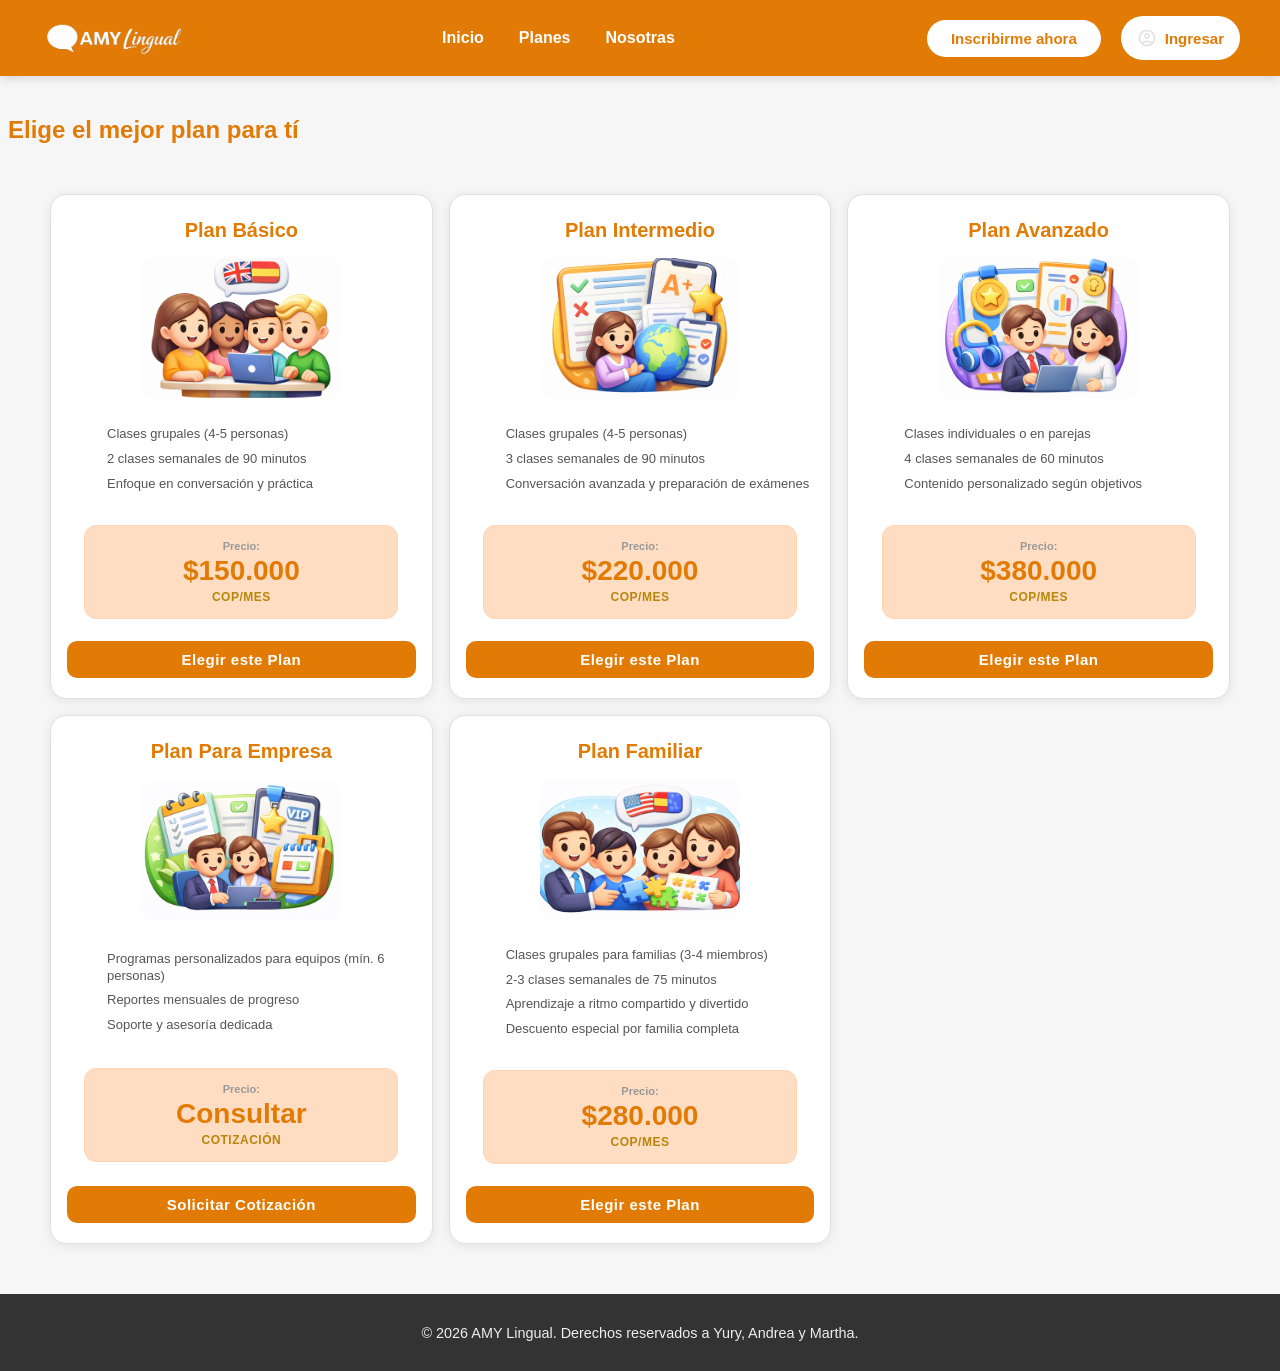
<file: planes.html>
<!doctype html>
<html lang="es">

<head>
  <meta charset="UTF-8" />
  <meta name="viewport" content="width=device-width, initial-scale=1.0" />
  <title>Planes</title>
  <link rel="stylesheet" href="css/style.css" />
  <link rel="stylesheet" href="css/planes.css" />
</head>

<body>
  <!-- menu -->
  <header>
    <nav class="menu">
      <a class="logo" href="index.html">
        <img src="img/logo-blanco.png" alt="AMY Lingual" />
      </a>
      <ul class="nav-links">
        <li><a href="index.html">Inicio</a></li>
        <li><a href="planes.html">Planes</a></li>
        <li><a href="nosotros.html">Nosotras</a></li>

      </ul>
      <div class="nav-user">
        <a href="incribirme.html" class="nav-cta">Inscribirme ahora</a>
        <a href="login.html" class="nav-login"><img src="img/user.svg" alt="login"><span
            id="usuarioActivo">Ingresar</span></a>
      </div>
    </nav>
  </header>

  <!-- contenido fuerte de la pagina -->
  <main>
    <h1>Elige el mejor plan para tí</h1>
    <!-- los planes por acá -->
    <section class="planes-cards">
      <div class="card-plan">
        <h2>Plan Básico</h2>
        <div class="plan-img">
          <img src="img/plan/basico.png" alt="grupo de estudiantes" />
        </div>

        <ul class="plan-beneficios">
          <li>Clases grupales (4-5 personas)</li>
          <li>2 clases semanales de 90 minutos</li>
          <li>Enfoque en conversación y práctica</li>
        </ul>
        <div class="plan-precio">
          <p class="title-precio">Precio:</p>
          <p class="precio">$150.000 <span>COP/MES</span></p>
        </div>
        <button onclick="agregarAlCarrito(1)">Elegir este Plan</button>
      </div>
      <div class="card-plan">
        <h2>Plan Intermedio</h2>
        <div class="plan-img">
          <img src="img/plan/intermedio.png" alt="grupo de estudiantes" />
        </div>

        <ul class="plan-beneficios">
          <li>Clases grupales (4-5 personas)</li>
          <li>3 clases semanales de 90 minutos</li>
          <li>Conversación avanzada y preparación de exámenes</li>
        </ul>
        <div class="plan-precio">
          <p class="title-precio">Precio:</p>
          <p class="precio">$220.000 <span>COP/MES</span></p>
        </div>
        <button onclick="agregarAlCarrito(2)">Elegir este Plan</button>
      </div>
      <div class="card-plan">
        <h2>Plan Avanzado</h2>
        <div class="plan-img">
          <img src="img/plan/avanzado.png" alt="grupo de estudiantes" />
        </div>

        <ul class="plan-beneficios">
          <li>Clases individuales o en parejas</li>
          <li>4 clases semanales de 60 minutos</li>
          <li>Contenido personalizado según objetivos</li>
        </ul>
        <div class="plan-precio">
          <p class="title-precio">Precio:</p>
          <p class="precio">$380.000 <span>COP/MES</span></p>
        </div>
        <button onclick="agregarAlCarrito(3)">Elegir este Plan</button>
      </div>
      <div class="card-plan">
        <h2>Plan Para Empresa</h2>
        <div class="plan-img">
          <img src="img/plan/empresa.png" alt="grupo de estudiantes" />
        </div>

        <ul class="plan-beneficios">
          <li>Programas personalizados para equipos (mín. 6 personas)</li>
          <li>Reportes mensuales de progreso</li>
          <li>Soporte y asesoría dedicada</li>
        </ul>
        <div class="plan-precio">
          <p class="title-precio">Precio:</p>
          <p class="precio">Consultar <span>COTIZACIÓN</span></p>
        </div>
        <button onclick="agregarAlCarrito(4)">Solicitar Cotización</button>
      </div>
      <div class="card-plan">
        <h2>Plan Familiar</h2>
        <div class="plan-img">
          <img src="img/plan/familiar.png" alt="grupo de estudiantes" />
        </div>

        <ul class="plan-beneficios">
          <li>Clases grupales para familias (3-4 miembros)</li>
          <li>2-3 clases semanales de 75 minutos</li>
          <li>Aprendizaje a ritmo compartido y divertido</li>
          <li>Descuento especial por familia completa</li>
        </ul>
        <div class="plan-precio">
          <p class="title-precio">Precio:</p>
          <p class="precio">$280.000 <span>COP/MES</span></p>
        </div>
        <button onclick="agregarAlCarrito(5)">Elegir este Plan</button>
      </div>
    </section>
  </main>
  <!--  pie de página con los derechos y eso -->
  <footer>
    <p>
      &copy; 2026 AMY Lingual. Derechos reservados a Yury, Andrea y Martha.
    </p>
  </footer>
  <script src="js/incripcion.js"></script>
</body>

</html>
</file>
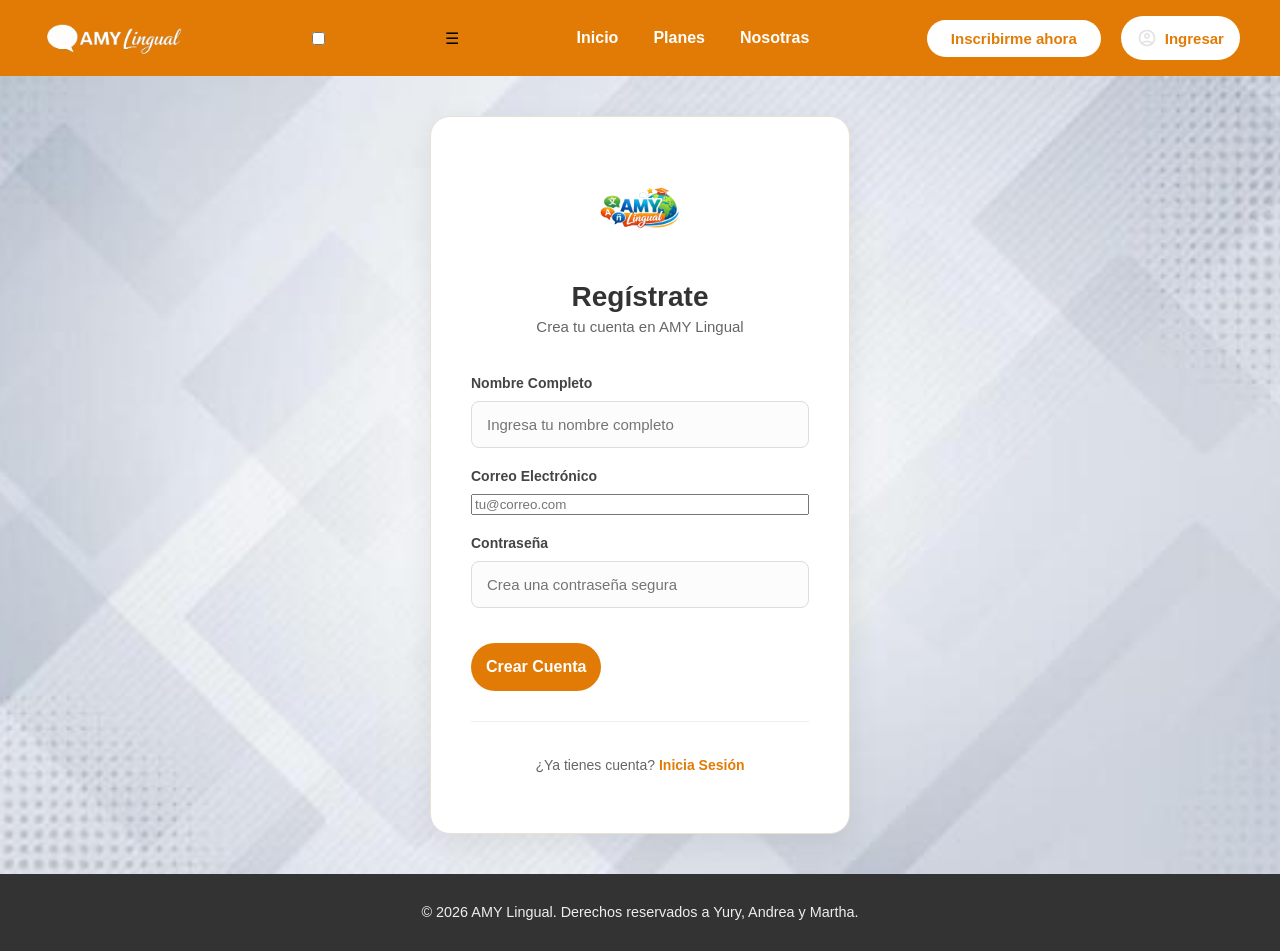
<file: registro.html>
<!doctype html>
<html lang="es">

<head>
  <meta charset="UTF-8" />
  <meta name="viewport" content="width=device-width, initial-scale=1.0" />
  <title>Registro - AMY Lingual</title>
  <link rel="stylesheet" href="css/style.css" />
  <link rel="stylesheet" href="css/login.css" />
</head>

<body>
  <!--  menú -->
  <header>
    <nav class="menu">
      <a class="logo" href="index.html">
        <img src="img/logo-blanco.png" alt="AMY Lingual" />
      </a>
      <!-- botón de hamburguesa -->
      <input type="checkbox" id="check-menu" class="check-menu">
      <label for="check-menu" class="checkbtn">☰</label>
      <ul class="nav-links">
        <li><a href="index.html">Inicio</a></li>
        <li><a href="planes.html">Planes</a></li>
        <li><a href="nosotros.html">Nosotras</a></li>

      </ul>
      <div class="nav-user">
        <a href="incribirme.html" class="nav-cta">Inscribirme ahora</a>
        <a href="login.html" class="nav-login"><img src="img/user.svg" alt="login"><span
            id="usuarioActivo">Ingresar</span></a>
      </div>
    </nav>
  </header>

  <main>

    <section id="login-container">
      <div id="login-box">
        <div id="login-header">
          <img src="img/logo-colorido.png" alt="AMY Lingual" class="login-logo" />
          <h1>Regístrate</h1>
          <p>Crea tu cuenta en AMY Lingual</p>
        </div>

        <form action="post" id="form-registro">
          <div id="form-group">
            <label for="nombre">Nombre Completo</label>
            <input type="text" id="nombre" name="nombre" placeholder="Ingresa tu nombre completo" required />
          </div>

          <div id="form-group">
            <label for="correo">Correo Electrónico</label>
            <input type="email" id="correo" name="correo" placeholder="tu@correo.com" required />
          </div>

          <div id="form-group">
            <label for="contrasena">Contraseña</label>
            <input type="password" id="contrasena" name="contrasena" placeholder="Crea una contraseña segura"
              required />
          </div>

          <button type="submit" class="boton-login">Crear Cuenta</button>
        </form>
        <p id="mensaje"></p>

        <div class="login-footer">
          <p>¿Ya tienes cuenta? <a href="login.html">Inicia Sesión</a></p>
        </div>
      </div>
    </section>
  </main>

  <!-- pie de página -->
  <footer>
    <p>
      &copy; 2026 AMY Lingual. Derechos reservados a Yury, Andrea y Martha.
    </p>
  </footer>
</body>

</html>
</file>
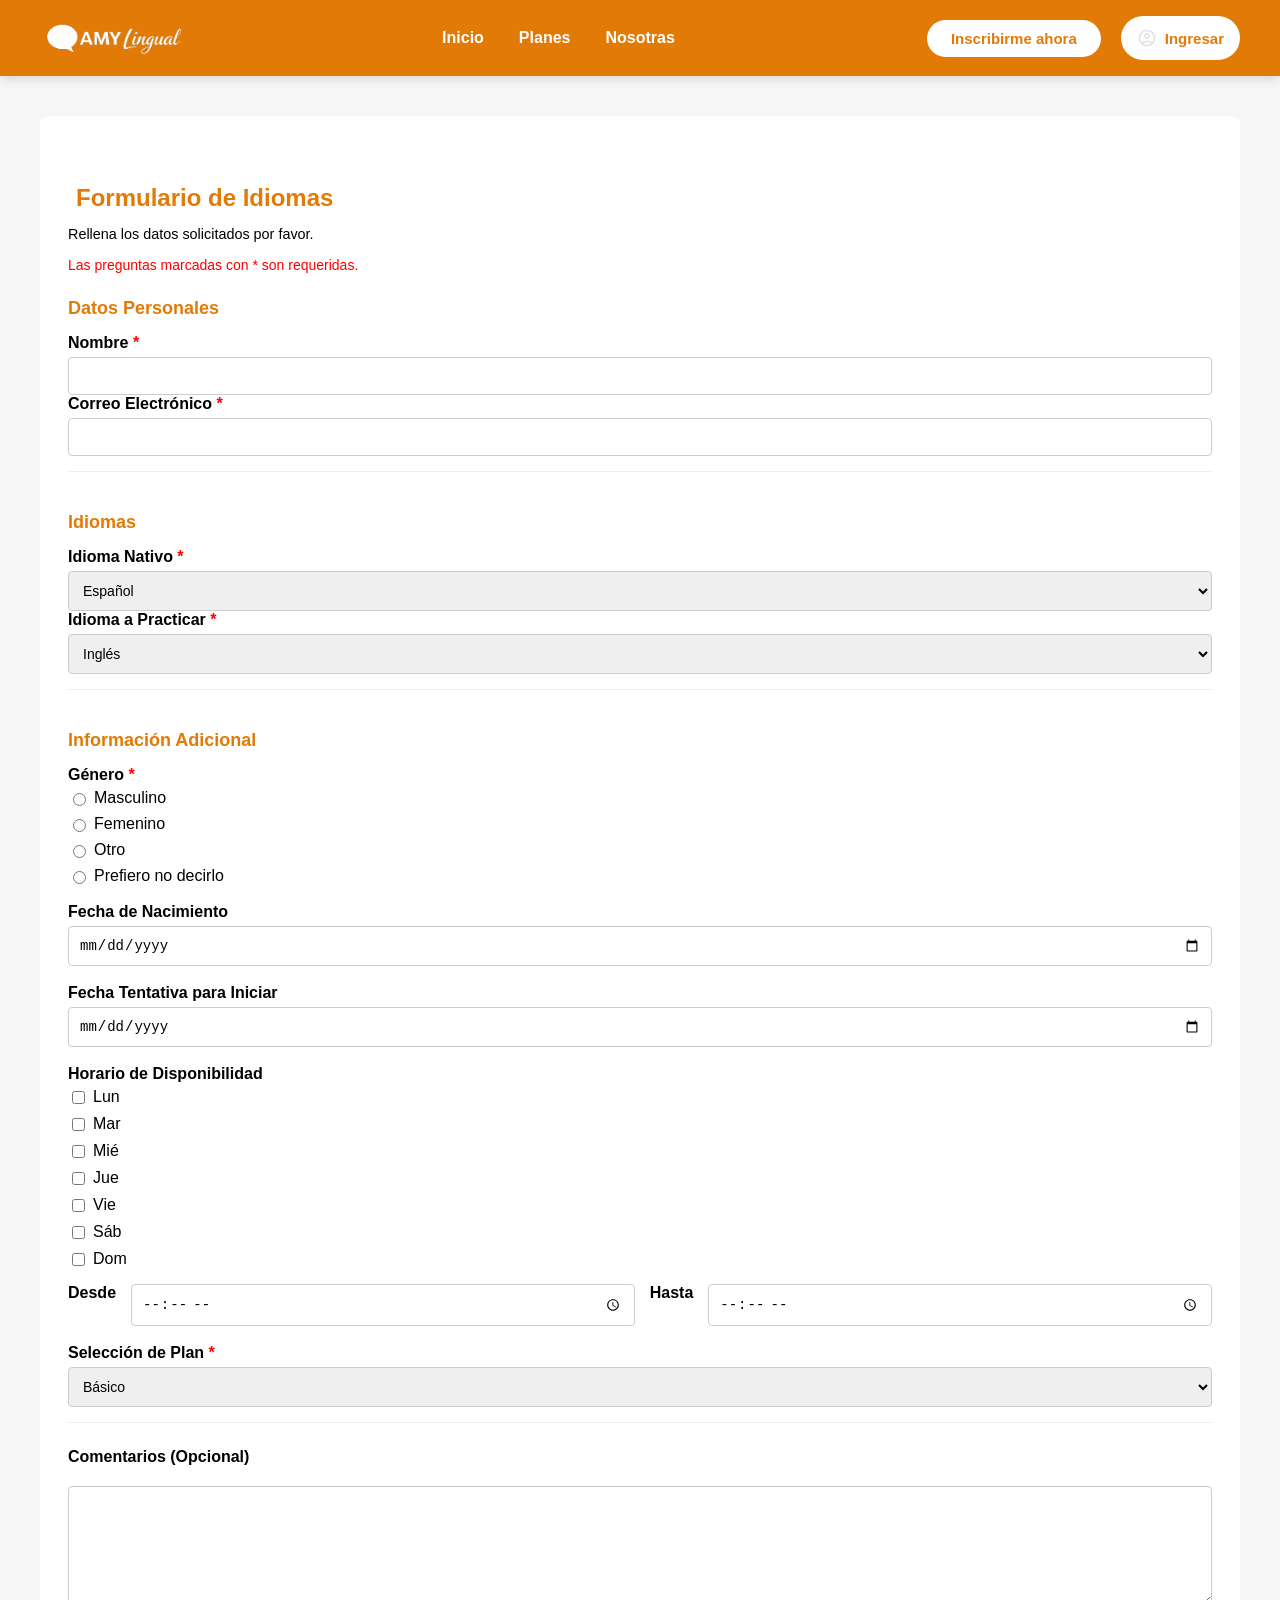
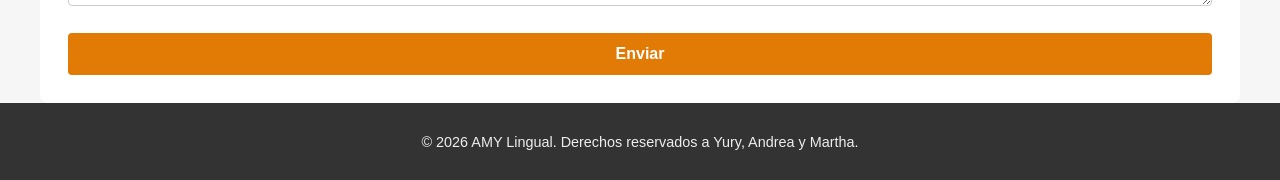
<file: AMY-Lingual-V7/formulario.html>
<!doctype html>
<html lang="es">

<head>
  <meta charset="UTF-8" />
  <meta name="viewport" content="width=device-width, initial-scale=1.0" />
  <title>Formulario de Idiomas</title>
  <link rel="stylesheet" href="css/style.css" />
  <link rel="stylesheet" href="css/formulario.css" />
</head>

<body>
  <!-- Acá arranca el menú  -->
  <header>
    <nav class="menu">
      <a class="logo" href="index.html">
        <img src="img/logo-blanco.png" alt="AMY Lingual" />
      </a>
      <!-- botón de hamburguesa -->
      <input type="checkbox" id="check-menu" class="check-menu">
      <label for="check-menu" class="checkbtn">☰</label>
      <ul class="nav-links">
        <li><a href="index.html">Inicio</a></li>
        <li><a href="planes.html">Planes</a></li>
        <li><a href="nosotros.html">Nosotras</a></li>

      </ul>
      <div class="nav-user">
        <a href="incribirme.html" class="nav-cta">Inscribirme ahora</a>
        <a href="login.html" class="nav-login"><img src="img/user.svg" alt="login"><span
            id="usuarioActivo">Ingresar</span></a>
      </div>
    </nav>
  </header>
  <!-- contenido fuerte de la página -->
  <main>
    <!-- Acá arranca toooodo el cuestionario de inscripción -->
    <section class="formulario">
      <h1>Formulario de Idiomas</h1>
      <p>Rellena los datos solicitados por favor.</p>
      <p class="nota-requerida">
        Las preguntas marcadas con * son requeridas.
      </p>

      <form id="formulario-idiomas" action="./registro.html" method="post" onsubmit="return envioFormulario()">
        <div class="seccion">
          <h3>Datos Personales</h3>

          <label for="nombre" class="requerido">Nombre</label>
          <input type="text" id="nombre" name="nombre" required />

          <label for="correo" class="requerido">Correo Electrónico</label>
          <input type="email" id="correo" name="correo" required />
        </div>

        <!-- Esta partecita es solo para que elijan el idioma -->
        <div class="seccion">
          <h3>Idiomas</h3>

          <div class="campo">
            <label for="idioma-nativo" class="requerido">Idioma Nativo</label>
            <select id="idioma-nativo" name="idioma-nativo">
              <option value="es">Español</option>
              <option value="en">Inglés</option>
              <option value="fr">Portugués</option>
            </select>
          </div>

          <div class="campo">
            <label for="idioma-practicar" class="requerido">Idioma a Practicar</label>
            <select id="idioma-practicar" name="idioma-practicar">
              <option value="en">Inglés</option>
              <option value="es">Español</option>
              <option value="fr">Portugués</option>
            </select>
          </div>
        </div>

        <!-- Y acá recogemos la disponibilidad que tienen -->
        <div class="seccion">
          <h3>Información Adicional</h3>

          <label class="requerido">Género</label>
          <div class="grupo-radio">
            <label><input type="radio" name="genero" value="masculino" required />
              Masculino</label>
            <label><input type="radio" name="genero" value="femenino" />
              Femenino</label>
            <label><input type="radio" name="genero" value="otro" /> Otro</label>
            <label><input type="radio" name="genero" value="no-decir" /> Prefiero
              no decirlo</label>
          </div>

          <br />

          <label for="fecha-nacimiento">Fecha de Nacimiento</label>
          <input type="date" id="fecha-nacimiento" name="fecha-nacimiento" />

          <br />
          <br />

          <label for="fecha-inicio">Fecha Tentativa para Iniciar</label>
          <input type="date" id="fecha-inicio" name="fecha-inicio" />

          <br />
          <br />

          <label>Horario de Disponibilidad</label>
          <div class="disponibilidad">
            <div class="dias">
              <label><input type="checkbox" name="dias" value="lun" /> Lun</label>
              <label><input type="checkbox" name="dias" value="mar" /> Mar</label>
              <label><input type="checkbox" name="dias" value="mie" /> Mié</label>
              <label><input type="checkbox" name="dias" value="jue" /> Jue</label>
              <label><input type="checkbox" name="dias" value="vie" /> Vie</label>
              <label><input type="checkbox" name="dias" value="sab" /> Sáb</label>
              <label><input type="checkbox" name="dias" value="dom" /> Dom</label>
            </div>
            <!-- Chicas, uso type time y date en estos campos para que en los celus se abra el reloj y calendari -->
            <div class="rango-horario">
              <label for="desde">Desde</label>
              <input type="time" id="desde" name="desde" />
              <label for="hasta">Hasta</label>
              <input type="time" id="hasta" name="hasta" />
            </div>
          </div>

          <br />

          <label for="plan" class="requerido">Selección de Plan</label>
          <select id="plan" name="plan" required>
            <option value="basico">Básico</option>
            <option value="intermedio">Intermedio</option>
            <option value="avanzado">Avanzado</option>
            <option value="empresa">Empresa</option>
            <option value="familiar">Familiar</option>
          </select>
        </div>

        <label for="comentarios">Comentarios (Opcional)</label>
        <textarea id="comentarios" name="comentarios" rows="4"></textarea>

        <div class="acciones">
          <button type="submit">Enviar</button>
        </div>
      </form>
    </section>
  <script>
    function envioFormulario() {
      alert("registro exitoso");
      window.location.href = "index.html";
      return false;
    }
  </script>
  </main>
  <!-- Acá footer -->
  <footer>
    <p>
      &copy; 2026 AMY Lingual. Derechos reservados a Yury, Andrea y Martha.
    </p>
  </footer>
</body>

</html>
</file>
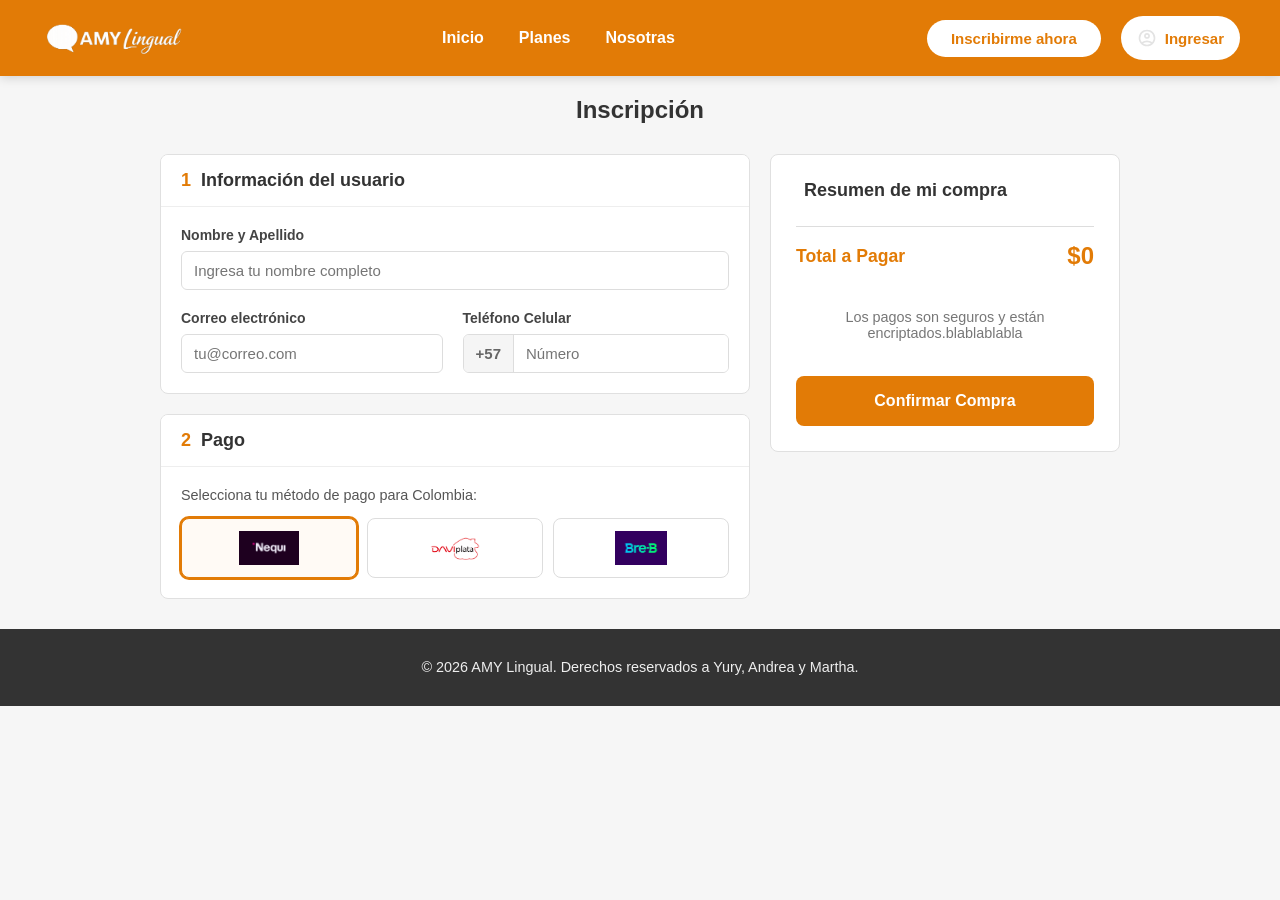
<file: AMY-Lingual-V7/incribirme.html>
<!doctype html>
<html lang="es">

<head>
    <meta charset="UTF-8" />
    <meta name="viewport" content="width=device-width, initial-scale=1.0" />
    <title>Checkout de Inscripción - AMY Lingual</title>
    <link rel="stylesheet" href="css/style.css" />
    <link rel="stylesheet" href="css/inscripcion.css">
</head>

<body>
    <!-- Acá arranca el menú -->
    <header>
        <nav class="menu">
            <a class="logo" href="index.html">
                <img src="img/logo-blanco.png" alt="AMY Lingual" />
            </a>
            <!-- botón de hamburguesa -->
            <input type="checkbox" id="check-menu" class="check-menu">
            <label for="check-menu" class="checkbtn">☰</label>
            <ul class="nav-links">
                <li><a href="index.html">Inicio</a></li>
                <li><a href="planes.html">Planes</a></li>
                <li><a href="nosotros.html">Nosotras</a></li>

            </ul>
            <div class="nav-user">
                <a href="formulario.html" class="nav-cta">Inscribirme ahora</a>
                <a href="login.html" class="nav-login"><img src="img/user.svg" alt="login"><span
                        id="usuarioActivo">Ingresar</span></a>
            </div>
        </nav>
    </header>
    <!-- ACA TERMINA EL MENU -->


    <main>
        <!-- Todo el formulario de la inscripción entra acá -->
        <h1 class="checkout-header-title">Inscripción</h1>
        <div class="checkout-container">



            <div class="checkout-pasos">


                <div class="checkout-paso">
                    <div class="paso-header">
                        <span class="paso-numero">1</span>
                        <h2>Información del usuario</h2>
                    </div>
                    <div class="paso-contenido form-info">
                        <div class="form-group">
                            <label>Nombre y Apellido</label>
                            <input type="text" placeholder="Ingresa tu nombre completo" required>
                        </div>

                        <div class="form-row">
                            <div class="form-group">
                                <label>Correo electrónico</label>
                                <input type="email" placeholder="tu@correo.com" required>
                            </div>
                            <div class="form-group">
                                <label>Teléfono Celular</label>
                                <div class="input-telefono">
                                    <span class="prefijo">+57</span>
                                    <input type="tel" placeholder="Número" required>
                                </div>
                            </div>
                        </div>

                    </div>
                </div>

                <div class="checkout-paso">
                    <div class="paso-header">
                        <span class="paso-numero">2</span>
                        <h2>Pago</h2>
                    </div>
                    <div class="paso-contenido metodos-pago">
                        <p class="instruccion-pago">Selecciona tu método de pago para Colombia:</p>

                        <label class="opcion-pago">
                            <input type="radio" name="pago" value="nequi" checked>
                            <div class="pago-box">
                                <img src="img/medios-pagos/nequi.webp" alt="nequi">
                            </div>
                        </label>

                        <label class="opcion-pago">
                            <input type="radio" name="pago" value="daviplata">
                            <div class="pago-box">
                                <img src="img/medios-pagos/daviplata.png" alt="daviplata">
                            </div>
                        </label>

                        <label class="opcion-pago">
                            <input type="radio" name="pago" value="breb">
                            <div class="pago-box">
                                <img src="img/medios-pagos/bre-v.png" alt="bre-v">
                            </div>
                        </label>
                    </div>
                </div>

            </div>


            <div class="checkout-sidebar">
                <div class="resumen-compra">
                    <h2>Resumen de mi compra</h2>

                    <div id="carritoContainer">

                    </div>

                    <div class="resumen-total"
                        style="display: flex; justify-content: space-between; margin-top: 15px; border-top: 1px solid #ddd; padding-top: 15px;">
                        <h3 style="font-size: 1.1rem;">Total a Pagar</h3>
                        <p id="totalPrecio">$0</p>
                    </div>

                    <div class="seguridad-pago">
                        <p>Los pagos son seguros y están encriptados.blablablabla</p>
                    </div>

                    <a href="formulario.html" class="boton-checkout-final"
                        style="display: block; text-align: center; text-decoration: none; box-sizing: border-box;">Confirmar
                        Compra</a>
                </div>
            </div>

        </div>
    </main>

    <!--  pie de página con los derechos y esooooooooooooo -->
    <footer>
        <p>&copy; 2026 AMY Lingual. Derechos reservados a Yury, Andrea y Martha.</p>
    </footer>
    <script src="js/incripcion.js"></script>
</body>

</html>
</file>
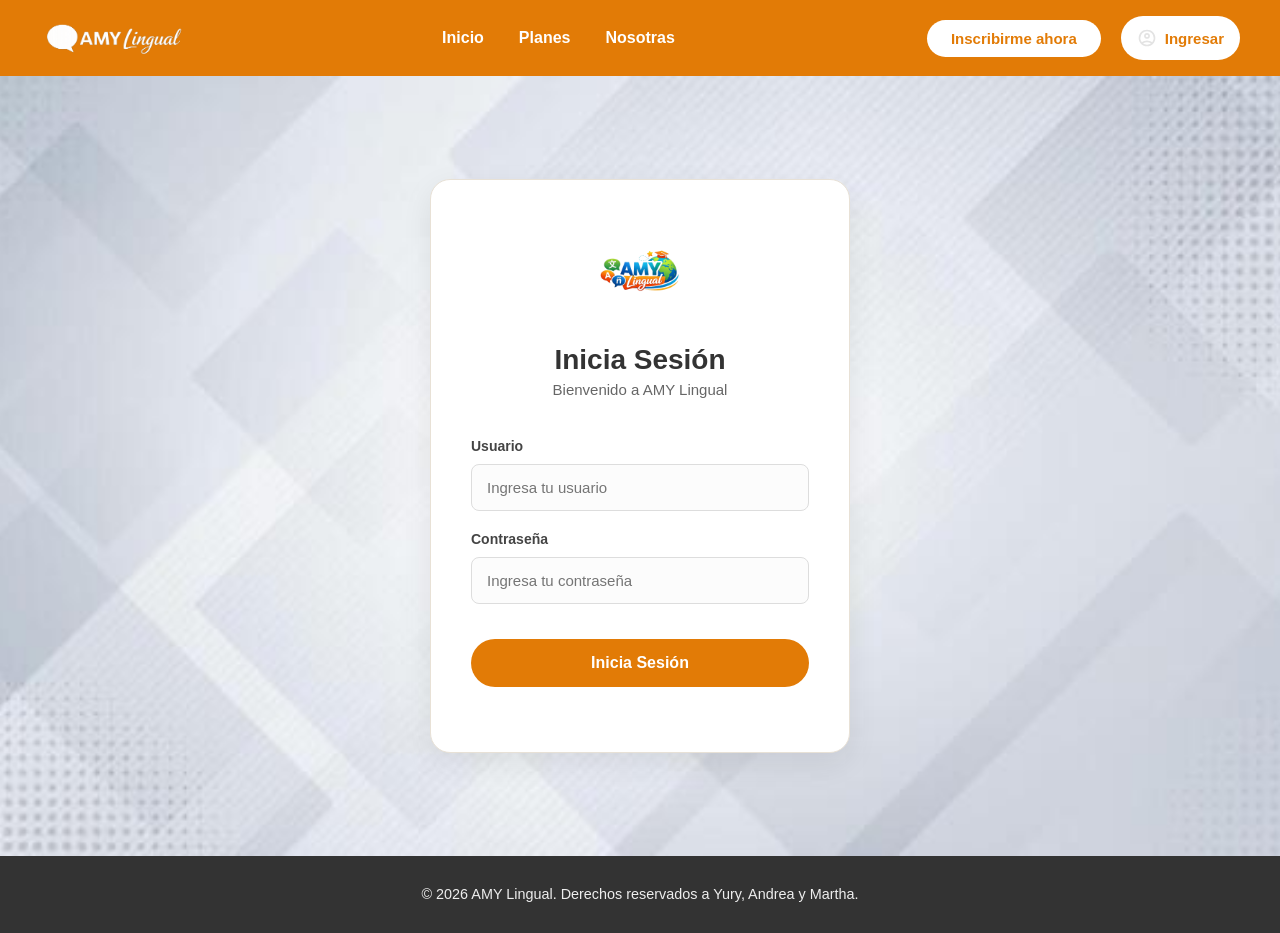
<file: AMY-Lingual-V7/login.html>
<!doctype html>
<html lang="es">

<head>
  <meta charset="UTF-8" />
  <meta name="viewport" content="width=device-width, initial-scale=1.0" />
  <title>Ingresra </title>
  <link rel="stylesheet" href="css/style.css" />
  <link rel="stylesheet" href="css/login.css" />
</head>

<body>
  <!-- A menú de arriba -->
  <header>
    <nav class="menu">
      <a class="logo" href="index.html">
        <img src="img/logo-blanco.png" alt="AMY Lingual" />
      </a>
      <!-- Chicas, este es el truco más fácil: un checkbox invisible que hace de botón de hamburguesa sin necesidad de JavaScript -->
      <input type="checkbox" id="check-menu" class="check-menu">
      <label for="check-menu" class="checkbtn">☰</label>
      <ul class="nav-links">
        <li><a href="index.html">Inicio</a></li>
        <li><a href="planes.html">Planes</a></li>
        <li><a href="nosotros.html">Nosotras</a></li>

      </ul>
      <div class="nav-user">
        <a href="formulario.html" class="nav-cta">Inscribirme ahora</a>
        <a href="login.html" class="nav-login"><img src="img/user.svg" alt="login"><span
            id="usuarioActivo">Ingresar</span></a>
      </div>
    </nav>
  </header>

  <!--contenido fuerte de la página -->
  <main>
    <!--  inicien sesión -->
    <section id="login-container">
      <div id="login-box">
        <div id="login-header">
          <img src="img/logo-colorido.png" alt="AMY Lingual" class="login-logo" />
          <h1>Inicia Sesión</h1>
          <p>Bienvenido a AMY Lingual</p>
        </div>

        <form action="post" id="form-login">
          <div id="form-group">
            <label for="usuario">Usuario</label>
            <input type="text" id="usuario" name="usuario" placeholder="Ingresa tu usuario" required />
          </div>

          <div id="form-group">
            <label for="contraseña">Contraseña</label>
            <input type="password" id="contrasena" name="contrasena" placeholder="Ingresa tu contraseña" required />
          </div>

          <button type="submit" class="boton-login">Inicia Sesión</button>
        </form>
        <p id="mensaje"></p>

        <script src="js/login.js"></script>

        <!--  <div class="login-footer">
          <p>¿No tienes cuenta? <a href="#">Regístrate aquí</a></p>
          <p><a href="#">¿Olvidaste tu contraseña?</a></p>
        </div>
      </div> -->
    </section>
  </main>

  <!-- footer -->
  <footer>
    <p>
      &copy; 2026 AMY Lingual. Derechos reservados a Yury, Andrea y Martha.
    </p>
  </footer>
  </body>

</html>
</file>
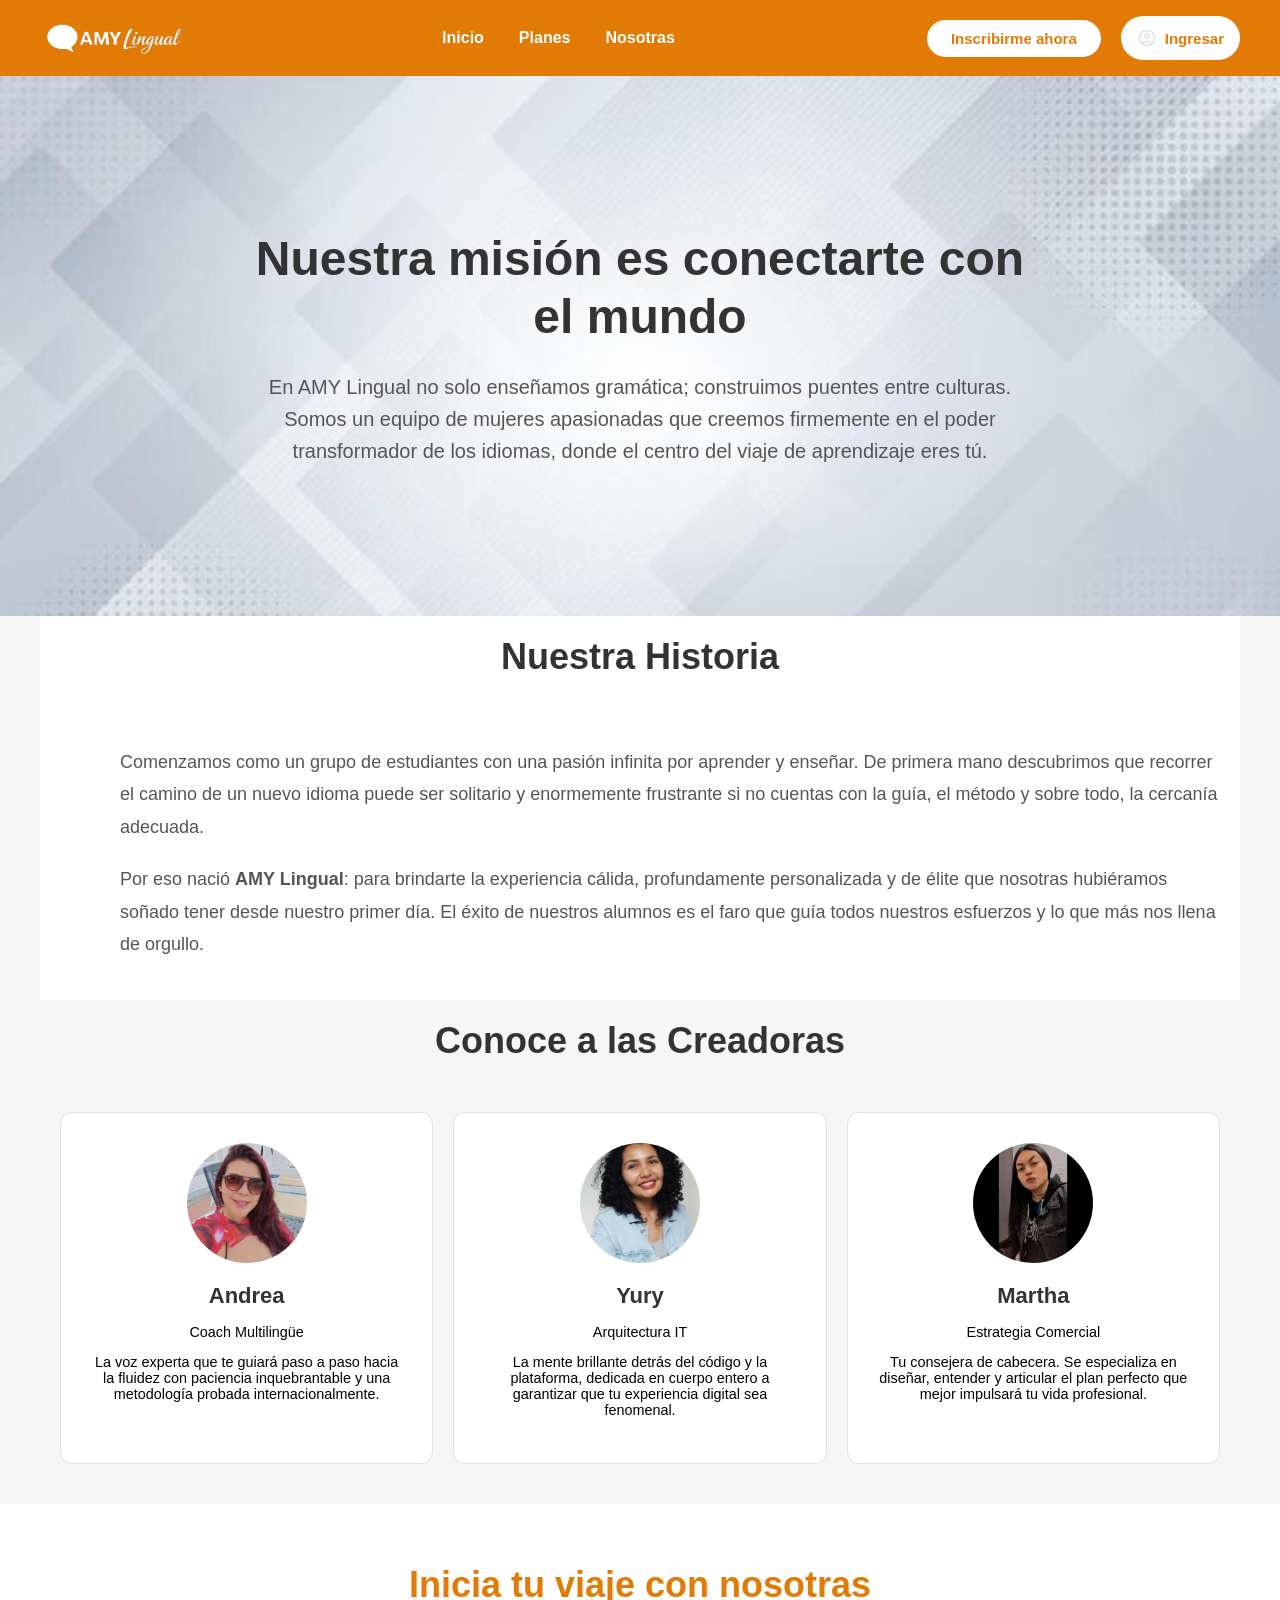
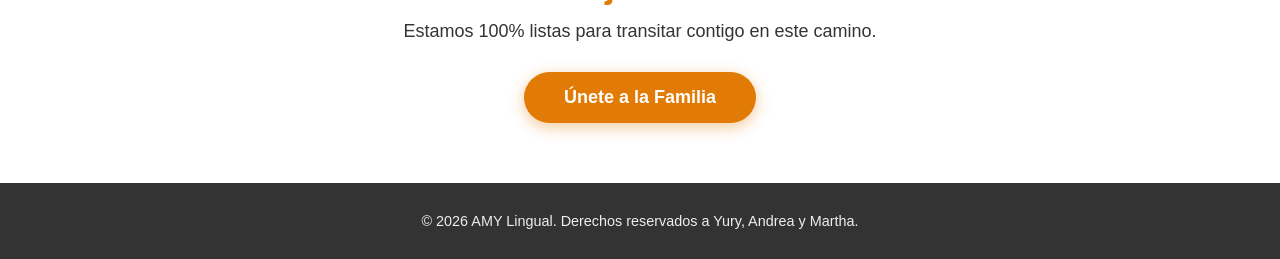
<file: AMY-Lingual-V7/nosotros.html>
<!doctype html>
<html lang="es">

<head>
  <meta charset="UTF-8" />
  <meta name="viewport" content="width=device-width, initial-scale=1.0" />
  <title>Sobre nosotras</title>
  <link rel="stylesheet" href="css/style.css" />
  <link rel="stylesheet" href="css/inicio.css" />
  <link rel="stylesheet" href="css/nosotras.css" />
</head>

<body>
  <!-- menú -->
  <header>
    <nav class="menu">
      <a class="logo" href="index.html">
        <img src="img/logo-blanco.png" alt="AMY Lingual" />
      </a>
      <!-- botón de hamburguesa -->
      <!-- lo volvemos un input para que funcione el css -->
      <input type="checkbox" id="check-menu" class="check-menu">
      <label for="check-menu" class="checkbtn">☰</label>
      <!-- lista de enlaces -->
      <ul class="nav-links">
        <li><a href="index.html">Inicio</a></li>
        <li><a href="planes.html">Planes</a></li>
        <li><a href="nosotros.html">Nosotras</a></li>

      </ul>
      <!-- usuario -->
      <div class="nav-user">
        <a href="formulario.html" class="nav-cta">Inscribirme ahora</a>
        <a href="login.html" class="nav-login"><img src="img/user.svg" alt="login"><span
            id="usuarioActivo">Ingresar</span></a>
      </div>
    </nav>
  </header>

  <main>
    <!-- Aspirational Hero -->
    <section class="hero hero-nosotras">
      <div class="hero-texto">
        <h1>Nuestra misión es conectarte con el mundo</h1>
        <p>
          En AMY Lingual no solo enseñamos gramática; construimos puentes entre culturas. Somos un equipo de mujeres
          apasionadas que creemos firmemente en el poder transformador de los idiomas, donde el centro del viaje de
          aprendizaje eres tú.
        </p>
      </div>
    </section>

    <!--  Historia -->
    <section class="caracteristicas proposito">
      <h2>Nuestra Historia</h2>
      <div class="caracteristicas-contenedor">
        <div class="caracteristicas-imagen">
          <img src="img/logo-colorido.png" alt="AMY Lingual Historia">
        </div>
        <div class="texto-proposito">
          <p>
            Comenzamos como un grupo de estudiantes con una pasión infinita por aprender y enseñar. De primera mano
            descubrimos que recorrer el camino de un nuevo idioma puede ser solitario y enormemente frustrante si no
            cuentas con la guía, el método y sobre todo, la cercanía adecuada.
          </p>
          <p>
            Por eso nació <strong>AMY Lingual</strong>: para brindarte la experiencia cálida, profundamente
            personalizada y de élite que nosotras hubiéramos soñado tener desde nuestro primer día. El éxito de nuestros
            alumnos es el faro que guía todos nuestros esfuerzos y lo que más nos llena de orgullo.
          </p>
        </div>
      </div>
    </section>

    <!-- Fichas del Equipo -->
    <section class="destacados equipo-seccion">
      <h2>Conoce a las Creadoras</h2>
      <div class="contenedor-nosotras">

        <div class="tarjeta-nosotras">
          <div class="perfil-img">
            <img src="img/nosotras/andrea.png" alt="Andrea">
          </div>
          <h3>Andrea</h3>
          <p>Coach Multilingüe</p>
          <p>La voz experta que te guiará paso a paso hacia la fluidez con paciencia inquebrantable y una
            metodología probada internacionalmente.</p>
        </div>

        <div class="tarjeta-nosotras">
          <div class="perfil-img">
            <img src="img/nosotras/yuri.jpg" alt="Yury">
          </div>
          <h3>Yury</h3>
          <p>Arquitectura IT</p>
          <p>La mente brillante detrás del código y la plataforma, dedicada en cuerpo entero a garantizar
            que tu experiencia digital sea fenomenal.</p>
        </div>

        <div class="tarjeta-nosotras">
          <div class="perfil-img">
            <img src="img/nosotras/martha.jpeg" alt="Martha">
          </div>
          <h3>Martha</h3>
          <p>Estrategia Comercial</p>
          <p>Tu consejera de cabecera. Se especializa en diseñar, entender y articular el plan perfecto que
            mejor impulsará tu vida profesional.</p>
        </div>

      </div>
    </section>

    <!-- Cierre Emocional-->
    <section class="promo">
      <h2>Inicia tu viaje con nosotras</h2>
      <p>Estamos 100% listas para transitar contigo en este camino.</p>
      <a href="planes.html" class="boton-hero" style="margin-top:20px;">Únete a la Familia</a>
    </section>
  </main>
  <!-- pie de página -->
  <footer>
    <p>
      &copy; 2026 AMY Lingual. Derechos reservados a Yury, Andrea y Martha.
    </p>
  </footer>
</body>

</html>
</file>
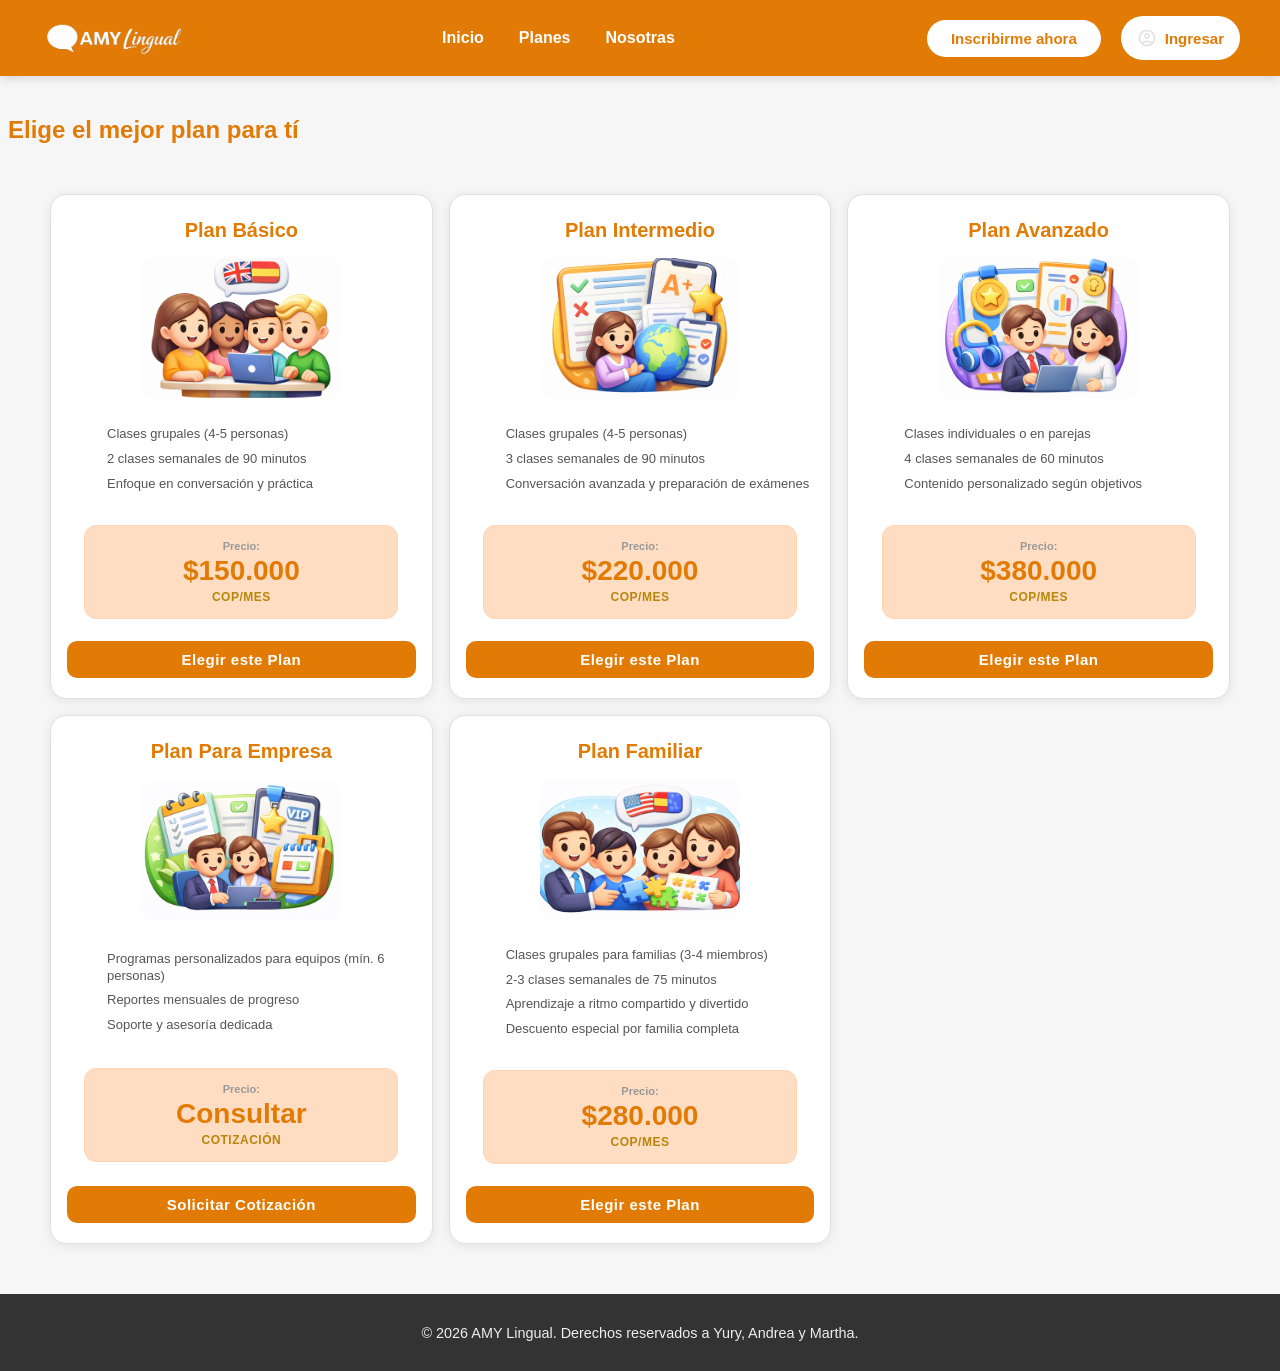
<file: AMY-Lingual-V7/planes.html>
<!doctype html>
<html lang="es">

<head>
  <meta charset="UTF-8" />
  <meta name="viewport" content="width=device-width, initial-scale=1.0" />
  <title>Planes</title>
  <link rel="stylesheet" href="css/style.css" />
  <link rel="stylesheet" href="css/planes.css" />
</head>

<body>
  <!-- menu -->
  <header>
    <nav class="menu">
      <a class="logo" href="index.html">
        <img src="img/logo-blanco.png" alt="AMY Lingual" />
      </a>
      <!-- botón de hamburguesa -->
      <input type="checkbox" id="check-menu" class="check-menu">
      <label for="check-menu" class="checkbtn">☰</label>
      <ul class="nav-links">
        <li><a href="index.html">Inicio</a></li>
        <li><a href="planes.html">Planes</a></li>
        <li><a href="nosotros.html">Nosotras</a></li>

      </ul>
      <div class="nav-user">
        <a href="formulario.html" class="nav-cta">Inscribirme ahora</a>
        <a href="login.html" class="nav-login"><img src="img/user.svg" alt="login"><span
            id="usuarioActivo">Ingresar</span></a>
      </div>
    </nav>
  </header>

  <main>
    <h1>Elige el mejor plan para tí</h1>
    <!-- los planes por acá -->
    <section class="planes-cards">
      <div class="card-plan">
        <h2>Plan Básico</h2>
        <div class="plan-img">
          <img src="img/plan/basico.png" alt="grupo de estudiantes" />
        </div>

        <ul class="plan-beneficios">
          <li>Clases grupales (4-5 personas)</li>
          <li>2 clases semanales de 90 minutos</li>
          <li>Enfoque en conversación y práctica</li>
        </ul>
        <div class="plan-precio">
          <p class="title-precio">Precio:</p>
          <p class="precio">$150.000 <span>COP/MES</span></p>
        </div>
        <button onclick="agregarAlCarrito(1)">Elegir este Plan</button>
      </div>
      <div class="card-plan">
        <h2>Plan Intermedio</h2>
        <div class="plan-img">
          <img src="img/plan/intermedio.png" alt="grupo de estudiantes" />
        </div>

        <ul class="plan-beneficios">
          <li>Clases grupales (4-5 personas)</li>
          <li>3 clases semanales de 90 minutos</li>
          <li>Conversación avanzada y preparación de exámenes</li>
        </ul>
        <div class="plan-precio">
          <p class="title-precio">Precio:</p>
          <p class="precio">$220.000 <span>COP/MES</span></p>
        </div>
        <button onclick="agregarAlCarrito(2)">Elegir este Plan</button>
      </div>
      <div class="card-plan">
        <h2>Plan Avanzado</h2>
        <div class="plan-img">
          <img src="img/plan/avanzado.png" alt="grupo de estudiantes" />
        </div>

        <ul class="plan-beneficios">
          <li>Clases individuales o en parejas</li>
          <li>4 clases semanales de 60 minutos</li>
          <li>Contenido personalizado según objetivos</li>
        </ul>
        <div class="plan-precio">
          <p class="title-precio">Precio:</p>
          <p class="precio">$380.000 <span>COP/MES</span></p>
        </div>
        <button onclick="agregarAlCarrito(3)">Elegir este Plan</button>
      </div>
      <div class="card-plan">
        <h2>Plan Para Empresa</h2>
        <div class="plan-img">
          <img src="img/plan/empresa.png" alt="grupo de estudiantes" />
        </div>

        <ul class="plan-beneficios">
          <li>Programas personalizados para equipos (mín. 6 personas)</li>
          <li>Reportes mensuales de progreso</li>
          <li>Soporte y asesoría dedicada</li>
        </ul>
        <div class="plan-precio">
          <p class="title-precio">Precio:</p>
          <p class="precio">Consultar <span>COTIZACIÓN</span></p>
        </div>
        <button onclick="agregarAlCarrito(4)">Solicitar Cotización</button>
      </div>
      <div class="card-plan">
        <h2>Plan Familiar</h2>
        <div class="plan-img">
          <img src="img/plan/familiar.png" alt="grupo de estudiantes" />
        </div>

        <ul class="plan-beneficios">
          <li>Clases grupales para familias (3-4 miembros)</li>
          <li>2-3 clases semanales de 75 minutos</li>
          <li>Aprendizaje a ritmo compartido y divertido</li>
          <li>Descuento especial por familia completa</li>
        </ul>
        <div class="plan-precio">
          <p class="title-precio">Precio:</p>
          <p class="precio">$280.000 <span>COP/MES</span></p>
        </div>
        <button onclick="agregarAlCarrito(5)">Elegir este Plan</button>
      </div>
    </section>
  </main>
  <!--  pie de página con los derechos y eso -->
  <footer>
    <p>
      &copy; 2026 AMY Lingual. Derechos reservados a Yury, Andrea y Martha.
    </p>
  </footer>
  <script src="js/incripcion.js"></script>
</body>

</html>
</file>
<file: css/style.css>
/* cosas generales de la página */
html {
  box-sizing: border-box;
}

*,
*::before,
*::after {
  box-sizing: inherit;
}

body {
  background-color: #f6f6f6;
  margin: 0;
  padding: 0;
  font-family: 'Poppins', sans-serif;
}

main {
  display: block;
  align-content: center;
  justify-items: center;
}

/* tamaños de los títulos */
h1,
h2,
h3 {
  color: #e27b06;
  margin: 4px 8px;
}

h1 {
  margin-top: 40px;
  font-size: 1.5rem;
}

h2 {
  font-size: 1.25rem;
}

h3 {
  font-size: 1.1rem;
}

p {
  font-size: 0.9rem;
}

.resaltar {
  color: #e27b06;
  font-weight: bold;
}

/* el menú de arriba */
.menu {
  display: flex;
  justify-content: space-between;
  align-items: center;
  background-color: #e27b06;
  padding: 16px 40px;
  top: 0;
  z-index: 1000;
  box-shadow: 0 2px 10px rgba(0, 0, 0, 0.15);
}

.menu .logo {
  display: flex;
  align-items: center;
  width: 150px;
}

.logo img {
  width: 100%;
  height: auto;
}

.nav-links {
  display: flex;
  gap: 35px;
  list-style-type: none;
  padding: 0;
  margin: 0;
}

.nav-links li {
  font-size: 16px;
  font-weight: 600;
}

.nav-links li a {
  color: #fff;
  text-decoration: none;
  font-size: 16px;
  transition: all 0.3s ease;
  padding-bottom: 5px;
}

.nav-links li a:hover {
  opacity: 0.9;
  border-bottom: 2px solid #fff;
}

.nav-user {
  display: flex;
  align-items: center;
  gap: 20px;
}

.nav-cta {
  background: white;
  color: #e27b06 !important;
  padding: 10px 24px;
  border-radius: 24px;
  text-decoration: none;
  font-weight: bold;
  font-size: 15px;
  transition: all 0.3s ease;
}

.nav-cta:hover {
  transform: translateY(-2px);
  box-shadow: 0 4px 12px rgba(0, 0, 0, 0.15);
}

.nav-login {
  display: flex;
  align-items: center;
  justify-content: center;
  gap: 8px;
  background: white;
  color: #e27b06;
  font-weight: bold;
  font-size: 15px;
  text-decoration: none;
  padding: 8px 16px;
  height: 44px;
  border-radius: 22px;
  transition: all 0.3s ease;
}

.nav-login img {
  width: 20px;
  height: auto;
}

.nav-login:hover {
  transform: translateY(-2px);
  box-shadow: 0 4px 12px rgba(0, 0, 0, 0.15);
}

/* pie de página */
footer {

  background-color: #333;
  color: #eee;
  text-align: center;
  padding: 16px 0;
  font-size: 0.8rem;
}
</file>
<file: css/planes.css>
/* grilla de los planes */
.planes-cards {
  display: grid;
  grid-template-columns: repeat(auto-fit, minmax(300px, 1fr));
  gap: 16px;
  width: 100%;
  max-width: 1200px;
  margin: 40px auto;

  padding: 10px;
}

.card-plan {
  display: flex;
  flex-direction: column;
  justify-content: space-between;
  align-items: center;
  width: 100%;
  background-color: #fff;
  border: 1px solid #e0e0e0;
  border-radius: 16px;
  padding: 20px 16px;
  box-shadow: 0 2px 12px rgba(0, 0, 0, 0.08);
  gap: 12px;
  overflow: hidden;
}

.plan-img {
  border-radius: 12px;
  width: 100%;
  max-width: 200px;
  height: 140px;
  overflow: hidden;
}

.plan-img img {
  object-fit: cover;
  width: 100%;
  height: 100%;
  transition: transform 0.3s ease;
}

.card-plan:hover .plan-img img {
  transform: scale(1.08);
}

.card-plan button {
  width: 100%;
  padding: 10px 18px;
  border-radius: 10px;
  background: #e27b06;
  border: none;
  font-size: 15px;
  font-weight: 700;
  color: #fff;
  cursor: pointer;
  margin-top: 6px;
  letter-spacing: 0.5px;
  transition: background-color 0.3s ease;
}

.card-plan button:hover {
  background-color: #a35400;
}

.plan-precio {
  text-align: center;
  background-color: #ffddc3;
  padding: 14px 12px;
  border-radius: 12px;
  width: 90%;
  margin: 4px 0;
  border: 1px solid #ffd4b3;
}

.title-precio {
  font-size: 11px;
  color: #999;
  margin: 0 0 3px 0;
  font-weight: 600;
}

.plan-precio .precio {
  font-size: 28px;
  font-weight: 800;
  color: #e27b06;
  margin: 0;
}

.precio span {
  font-weight: 600;
  color: #b8860b;
  font-size: 12px;
  display: block;
  margin-top: 3px;
  letter-spacing: 0.5px;
}

.plan-beneficios {
  display: flex;
  flex-direction: column;
  gap: 8px;
  width: 100%;
}

.plan-beneficios li {
  align-items: flex-start;
  display: flex;
  font-size: 13px;
  font-weight: 400;
  gap: 8px;
  line-height: 1.3;
  color: #555;
}
</file>
<file: css/login.css>
/* todo el recuadro del login */

main {
  min-height: calc(100vh - 120px);
  display: flex;
  align-items: center;
  justify-content: center;
}

#login-container {
  width: 100%;
  padding: 40px 20px;
  background-image: url('../img/inicio/fondo-degradado-gris.jpg');
  background-size: cover;
  background-position: center;
  display: flex;
  align-items: center;
  justify-content: center;
  min-height: calc(100vh - 120px);
}

#login-box {
  background: white;
  border-radius: 20px;
  box-shadow: 0 10px 30px rgba(0, 0, 0, 0.08);
  border: 1px solid #e8e1d6;
  padding: 50px 40px;
  max-width: 420px;
  width: 100%;
}

#login-header {
  text-align: center;
  margin-bottom: 40px;
}

.login-logo {
  max-width: 90px;
  height: auto;
  margin-bottom: 20px;
}

#login-header h1 {
  font-size: 28px;
  color: #333;
  margin-top: 0;
  margin-bottom: 5px;
}

#login-header p {
  color: #666;
  font-size: 15px;
  margin: 0;
}

#form-login {
  display: flex;
  flex-direction: column;
}


[id="form-group"] {
  margin-bottom: 20px;
  display: flex;
  flex-direction: column;
}

[id="form-group"] label {
  font-weight: 600;
  color: #444;
  margin-bottom: 10px;
  font-size: 14px;
}

[id="form-group"] input[type="text"],
[id="form-group"] input[type="password"] {
  padding: 14px 15px;
  border: 1px solid #ddd;
  border-radius: 8px;
  font-size: 15px;
  transition: border-color 0.3s ease, box-shadow 0.3s ease;
  background-color: #fcfcfc;
}

[id="form-group"] input[type="text"]:focus,
[id="form-group"] input[type="password"]:focus {
  outline: none;
  border-color: #e27b06;
  box-shadow: 0 0 0 3px rgba(226, 123, 6, 0.15);
  background-color: #fff;
}

.boton-login {
  padding: 15px;
  background: #e27b06;
  color: white;
  border: none;
  border-radius: 30px;
  font-size: 16px;
  font-weight: bold;
  cursor: pointer;
  transition: transform 0.2s ease, box-shadow 0.2s ease, background-color 0.2s ease;
  margin-top: 15px;
}

.boton-login:hover {
  background: #d16b04;
  transform: translateY(-2px);
  box-shadow: 0 8px 15px rgba(226, 123, 6, 0.3);
}

.boton-login:active {
  transform: translateY(0);
}

.login-footer {
  text-align: center;
  margin-top: 30px;
  border-top: 1px solid #eee;
  padding-top: 25px;
}

.login-footer p {
  margin: 10px 0;
  font-size: 14px;
  color: #666;
}

.login-footer a {
  color: #e27b06;
  text-decoration: none;
  font-weight: bold;
  transition: color 0.3s ease;
}

.login-footer a:hover {
  color: #b15b02;
  text-decoration: underline;
}

@media (max-width: 480px) {
  #login-box {
    padding: 40px 25px;
  }

  #login-header h1 {
    font-size: 24px;
  }

  [id="form-group"] input[type="text"],
  [id="form-group"] input[type="password"] {
    padding: 12px 14px;
  }

  .boton-login {
    padding: 14px;
    font-size: 15px;
  }
}
</file>
<file: AMY-Lingual-V7/css/style.css>
/* cosas generales de la página */
html {
  box-sizing: border-box;
  /* Esto hace que el tamaño de la página sea el tamaño de la pantalla */
}

*,
*::before,
*::after {
  box-sizing: inherit;
  /* Esto hace que no se salga de la pantalla */
}

body {
  background-color: #f6f6f6;
  margin: 0;
  padding: 0;
  font-family: 'Poppins', sans-serif;
  /* nuestra fuente principal */
}

main {
  display: block;
  align-content: center;
  justify-items: center;
}

/* tamaños de los títulos */
h1,
h2,
h3 {
  color: #e27b06;
  margin: 4px 8px;
}

h1 {
  margin-top: 40px;
  font-size: 1.5rem;
}

h2 {
  font-size: 1.25rem;
}

h3 {
  font-size: 1.1rem;
}

p {
  font-size: 0.9rem;
}

.resaltar {
  color: #e27b06;
  font-weight: bold;
}

/* el menú de arriba */
.menu {
  display: flex;
  justify-content: space-between;
  align-items: center;
  flex-wrap: wrap;
  background-color: #e27b06;
  padding: 16px 40px;
  top: 0;
  z-index: 1000;
  box-shadow: 0 2px 10px rgba(0, 0, 0, 0.15);
}

.check-menu {
  display: none;
}

.checkbtn {
  font-size: 30px;
  color: white;
  cursor: pointer;
  display: none;
  /* lo ocultamos en pantallas grandes */
}

/* celulares y tablets */
@media screen and (max-width: 840px) {
  .menu {
    padding: 16px 20px;
  }

  /* Mostramos el botoncito */
  .checkbtn {
    display: block;
    margin-top: 5px;
  }

  .nav-links,
  .nav-user {
    display: flex;
    flex-direction: column;
    width: 100%;
    text-align: center;
    background-color: #bd6401;
    max-height: 0;
    /* esto hace que parezca que se miren */
    overflow: hidden;
    margin-top: 0;
    padding: 0;
    gap: 15px;
    transition: all 0.4s ease-out;
    /* Transición suave cuando se abre y cierra el menú */
  }

  /* esto hace que el menú se muestre cuando se hace click en el botón de hamburguesa */
  .check-menu:checked~.nav-links {
    max-height: 320px;
    margin-top: 20px;
    padding: 20px 0 10px 0;
  }

  .check-menu:checked~.nav-user {
    max-height: 220px;
    padding: 10px 0 25px 0;
  }
}

.menu .logo {
  display: flex;
  align-items: center;
  width: 150px;
}

.logo img {
  width: 100%;
  height: auto;
}

.nav-links {
  display: flex;
  gap: 35px;
  list-style-type: none;
  padding: 0;
  margin: 0;
}

.nav-links li {
  font-size: 16px;
  font-weight: 600;
}

.nav-links li a {
  color: #fff;
  text-decoration: none;
  font-size: 16px;
  transition: all 0.3s ease;
  padding-bottom: 5px;
  border-bottom: 2px solid transparent;

}

.nav-links li a:hover {
  border-bottom: 2px solid #fff;
}

.nav-user {
  display: flex;
  align-items: center;
  gap: 20px;
}

.nav-cta {
  background: white;
  color: #e27b06 !important;
  padding: 10px 24px;
  border-radius: 24px;
  text-decoration: none;
  font-weight: bold;
  font-size: 15px;
  transition: all 0.3s ease;
}

.nav-cta:hover {
  transform: translateY(-2px);
  box-shadow: 0 4px 12px rgba(0, 0, 0, 0.15);
}

.nav-login {
  display: flex;
  align-items: center;
  justify-content: center;
  gap: 8px;
  background: white;
  color: #e27b06;
  font-weight: bold;
  font-size: 15px;
  text-decoration: none;
  padding: 8px 16px;
  height: 44px;
  border-radius: 22px;
  transition: all 0.3s ease;
}

.nav-login img {
  width: 20px;
  height: auto;
}

.nav-login:hover {
  transform: translateY(-2px);
  box-shadow: 0 4px 12px rgba(0, 0, 0, 0.15);
}

/* pie de página */
footer {

  background-color: #333;
  color: #eee;
  text-align: center;
  padding: 16px 0;
  font-size: 0.8rem;
}
</file>
<file: AMY-Lingual-V7/css/formulario.css>
/* estilos principales del form */
.formulario {
  max-width: 1200px;
  width: 100%;
  margin: 0 auto;
  margin-top: 40px;
  background: #fff;
  padding: 28px;
  border-radius: 8px;
}

form {
  display: flex;
  flex-direction: column;
  gap: 15px;
}

label {
  font-weight: bold;
  display: block;
  margin-bottom: 5px;
}

/* las entradas de texto y fecha */
input[type="text"],
input[type="email"],
select,
textarea,
input[type="date"],
input[type="time"] {
  width: 100%;
  padding: 10px;
  border: 1px solid #ccc;
  border-radius: 4px;
  font-size: 14px;
  box-sizing: border-box;
}

textarea {
  resize: vertical;
  min-height: 120px;
}

.seccion {
  padding: 15px 0;
  margin-bottom: 10px;
  border-bottom: 1px solid #f0f0f0;
}

.seccion h3 {
  margin: 0 0 15px 0;
  font-size: 18px;
}

.seccion:last-of-type {
  border-bottom: none;
}

.requerido::after {
  content: " *";
  color: red;
}

.nota-requerida {
  color: red;
  font-size: 14px;
  margin-bottom: 10px;
}

.campo {
  display: flex;
  flex-direction: column;
}

.grupo-radio,
.dias {
  display: flex;
  flex-direction: column;
  gap: 8px;
}

.grupo-radio label,
.dias label {
  display: flex;
  align-items: center;
  margin-bottom: 0;
  font-weight: normal;
}

.grupo-radio input,
.dias input {
  margin-right: 8px;
}

.disponibilidad {
  display: flex;
  flex-direction: column;
  gap: 15px;
}

.rango-horario {
  display: flex;
  gap: 15px;
}

.rango-horario div {
  flex: 1;
}

.acciones {
  margin-top: 12px;
}

/* el boton de enviar */
button {
  background: #e27b06;
  color: white;
  border: none;
  padding: 12px 20px;
  border-radius: 4px;
  font-size: 16px;
  font-weight: bold;
  cursor: pointer;
  width: 100%;
}

button:hover {
  background: #d66f00;
}
</file>
<file: AMY-Lingual-V7/css/inscripcion.css>
.checkout-container {
  max-width: 1000px;
  margin: 30px auto;
  padding: 0 20px;

  display: grid;
  grid-template-columns: 1fr 350px;
  gap: 20px;
  align-items: start;
}

.checkout-header-title {
  width: 100%;
  margin: 20px auto;
  text-align: center;
  color: #333;

}


.checkout-pasos {
  display: flex;
  flex-direction: column;
  gap: 20px;
}

.checkout-paso {
  background: white;
  border-radius: 8px;
  border: 1px solid #e0e0e0;
  overflow: hidden;
}

.paso-header {
  display: flex;
  align-items: center;
  padding: 15px 20px;
  border-bottom: 1px solid #eee;
  background: #fff;
}

.paso-numero {
  color: #e27b06;
  font-weight: bold;
  font-size: 18px;
  margin-right: 10px;
}

.paso-header h2 {
  margin: 0;
  font-size: 18px;
  color: #333;
}

.paso-contenido {
  padding: 20px;
}

/* los campos del formulario */
.form-info {
  display: flex;
  flex-direction: column;
  gap: 20px;
}

.form-row {
  display: flex;
  gap: 20px;
}

.form-row .form-group {
  flex: 1;
}

.form-group {
  display: flex;
  flex-direction: column;
}

.form-group label {
  font-size: 14px;
  font-weight: bold;
  color: #444;
  margin-bottom: 8px;
}

.form-group input {
  padding: 10px 12px;
  border: 1px solid #ddd;
  border-radius: 6px;
  font-size: 15px;
  transition: all 0.3s ease;
  background-color: #fff;
}

.form-group input:focus {
  outline: none;
  border-color: #e27b06;
  box-shadow: 0 0 0 2px rgba(226, 123, 6, 0.15);
}

.input-telefono {
  display: flex;
  align-items: center;
  border: 1px solid #ddd;
  border-radius: 6px;
  overflow: hidden;
  background-color: #fff;
}

.input-telefono:focus-within {
  border-color: #e27b06;
  box-shadow: 0 0 0 2px rgba(226, 123, 6, 0.15);
}

.input-telefono .prefijo {
  background: #f5f5f5;
  padding: 10px 12px;
  color: #666;
  font-weight: bold;
  font-size: 15px;
  border-right: 1px solid #ddd;
}

.input-telefono input {
  border: none !important;
  box-shadow: none !important;
  flex: 1;
  border-radius: 0;
}

/* el botón gordo naranja */

.boton-checkout-final {
  background: #e27b06;
  color: white;
  font-weight: bold;
  border: none;
  padding: 16px;
  border-radius: 8px;
  font-size: 16px;
  cursor: pointer;
  transition: background 0.2s;
  width: 100%;
  margin-top: 15px;
}


.boton-checkout-final:hover {
  background: #db4411;
}

/* las cajitas de nequi y daviplata */
.metodos-pago {
  display: grid;
  grid-template-columns: repeat(3, 1fr);
  gap: 10px;
}

.instruccion-pago {
  grid-column: 1 / -1;
  margin-top: 0;
  color: #555;
  margin-bottom: 5px;
}

.opcion-pago {
  display: flex;
  align-items: center;
  cursor: pointer;
}

.opcion-pago input[type="radio"] {
  display: none;
  /* Ocultamos el círculo base para que la caja entera sea el radio */
}

.pago-box {
  width: 100%;
  padding: 10px;
  border: 1px solid #ddd;
  border-radius: 8px;
  transition: all 0.2s ease;
  display: flex;
  justify-content: center;
  align-items: center;
  height: 60px;
}

.pago-box img {
  max-width: 100%;
  max-height: 35px;
  object-fit: contain;
}

.opcion-pago input[type="radio"]:checked+.pago-box {
  border-color: #e27b06;
  background-color: #fffaf5;
  box-shadow: 0 0 0 2px #e27b06;
}



.resumen-compra {
  background: white;
  border-radius: 8px;
  border: 1px solid #e0e0e0;
  padding: 25px;
}

.resumen-compra h2 {
  font-size: 18px;
  color: #333;
  margin-top: 0;
  margin-bottom: 25px;
  font-weight: bold;
}

.resumen-item.principal {
  display: flex;
  flex-direction: column;
  gap: 8px;
  color: #333;
  padding-bottom: 20px;
  border-bottom: 1px solid #eee;
  margin-bottom: 20px;
}

.resumen-item.principal h3 {
  margin: 0;
  font-size: 17px;
  color: #333;
}

.resumen-item.principal p {
  margin: 0;
  font-weight: normal;
  color: #555;
  font-size: 14px;
}

.resumen-item.principal .item-precio {
  font-size: 20px;
  font-weight: bold;
  color: #e27b06;
}

.resumen-total {
  display: flex;
  justify-content: space-between;
  align-items: center;
  font-weight: bold;
  color: #333;
  margin-bottom: 25px;
  padding-top: 15px;
  border-top: 1px solid #eee;
}

.resumen-total h3 {
  margin: 0;
  font-size: 18px;
}

.resumen-total p {
  margin: 0;
  font-size: 24px;
  color: #e27b06;
}

.seguridad-pago {
  text-align: center;
  font-size: 13px;
  color: #777;
  margin-bottom: 20px;
  display: flex;
  align-items: center;
  justify-content: center;
  gap: 6px;
}

/* para que se vea bien en celulares */
@media (max-width: 900px) {
  .checkout-container {
    grid-template-columns: 1fr;
    margin: 20px auto;
  }

  .form-row {
    flex-direction: column;
    gap: 20px;
  }

  .checkout-sidebar {
    position: static;
  }
}
</file>
<file: AMY-Lingual-V7/css/login.css>
/* todo el recuadro del login */

main {
  min-height: calc(100vh - 120px);
  display: flex;
  align-items: center;
  justify-content: center;
}

#login-container {
  width: 100%;
  padding: 40px 20px;
  background-image: url('../img/inicio/fondo-degradado-gris.jpg');
  background-size: cover;
  background-position: center;
  display: flex;
  align-items: center;
  justify-content: center;
  min-height: calc(100vh - 120px);
}

#login-box {
  background: white;
  border-radius: 20px;
  box-shadow: 0 10px 30px rgba(0, 0, 0, 0.08);
  border: 1px solid #e8e1d6;
  padding: 50px 40px;
  max-width: 420px;
  width: 100%;
}

#login-header {
  text-align: center;
  margin-bottom: 40px;
}

.login-logo {
  max-width: 90px;
  height: auto;
  margin-bottom: 20px;
}

#login-header h1 {
  font-size: 28px;
  color: #333;
  margin-top: 0;
  margin-bottom: 5px;
}

#login-header p {
  color: #666;
  font-size: 15px;
  margin: 0;
}

#form-login {
  display: flex;
  flex-direction: column;
}


[id="form-group"] {
  margin-bottom: 20px;
  display: flex;
  flex-direction: column;
}

[id="form-group"] label {
  font-weight: 600;
  color: #444;
  margin-bottom: 10px;
  font-size: 14px;
}

[id="form-group"] input[type="text"],
[id="form-group"] input[type="password"] {
  padding: 14px 15px;
  border: 1px solid #ddd;
  border-radius: 8px;
  font-size: 15px;
  transition: border-color 0.3s ease, box-shadow 0.3s ease;
  background-color: #fcfcfc;
}

[id="form-group"] input[type="text"]:focus,
[id="form-group"] input[type="password"]:focus {
  outline: none;
  border-color: #e27b06;
  box-shadow: 0 0 0 3px rgba(226, 123, 6, 0.15);
  background-color: #fff;
}

.boton-login {
  padding: 15px;
  background: #e27b06;
  color: white;
  border: none;
  border-radius: 30px;
  font-size: 16px;
  font-weight: bold;
  cursor: pointer;
  transition: transform 0.2s ease, box-shadow 0.2s ease, background-color 0.2s ease;
  margin-top: 15px;
}

.boton-login:hover {
  background: #d16b04;
  transform: translateY(-2px);
  box-shadow: 0 8px 15px rgba(226, 123, 6, 0.3);
}

.boton-login:active {
  transform: translateY(0);
}

.login-footer {
  text-align: center;
  margin-top: 30px;
  border-top: 1px solid #eee;
  padding-top: 25px;
}

.login-footer p {
  margin: 10px 0;
  font-size: 14px;
  color: #666;
}

.login-footer a {
  color: #e27b06;
  text-decoration: none;
  font-weight: bold;
  transition: color 0.3s ease;
}

.login-footer a:hover {
  color: #b15b02;
  text-decoration: underline;
}

@media (max-width: 480px) {
  #login-box {
    padding: 40px 25px;
  }

  #login-header h1 {
    font-size: 24px;
  }

  [id="form-group"] input[type="text"],
  [id="form-group"] input[type="password"] {
    padding: 12px 14px;
  }

  .boton-login {
    padding: 14px;
    font-size: 15px;
  }
}
</file>
<file: AMY-Lingual-V7/css/inicio.css>
.hero {
  display: flex;
  justify-content: space-between;
  align-items: center;
  width: 100%;
  background-image: url(../img/inicio/fondo-degradado-gris.jpg);
  background-repeat: no-repeat;
  background-size: cover;
  background-position: center;
  padding: 20px 80px;
  gap: 40px;
  min-height: 60vh;
}

.hero-texto {
  max-width: 50%;
}

.hero-texto h1 {
  font-size: 40px;
  font-weight: bold;
  color: #333;
  margin-bottom: 25px;
  line-height: 1.2;
}

.hero-texto p {
  font-size: 18px;
  color: #555;
  line-height: 1.6;
  margin-bottom: 35px;
}

.hero-imagen {
  max-width: 45%;
  display: flex;
  justify-content: flex-end;

}

.hero-imagen img {
  width: 100%;
  max-width: 450px;
  height: auto;
}

.boton-hero {
  display: inline-block;
  background: #e27b06;
  color: white;
  padding: 15px 40px;
  border-radius: 30px;
  text-decoration: none;
  font-weight: bold;
  font-size: 18px;
  box-shadow: 0 4px 15px rgba(226, 123, 6, 0.4);
  transition: all 0.3s ease;
}

.boton-hero:hover {
  background: #d66f00;
  transform: translateY(-3px);
  box-shadow: 0 8px 20px rgba(226, 123, 6, 0.6);
}

section.destacados,
section.caracteristicas,
section.servicios {
  padding: 20px;
  width: 100%;
  max-width: 1200px;
  margin: 0 auto;
}

/* los cuadritos de por qué elegirnos */

.destacados h2 {
  text-align: center;
  font-size: 36px;
  margin-top: 0;
  margin-bottom: 50px;
  color: #333;
}

.contenedor-destacados {
  display: flex;
  gap: 20px;
  max-width: 1200px;
  margin: 0 auto;
}

.tarjeta-destacado {
  width: 100%;
  background: white;
  border: 1px solid #e8e1d6;
  padding: 30px;
  border-radius: 24px;
  text-align: center;
  box-shadow: 0 4px 15px rgba(0, 0, 0, 0.03);
  transition: transform 0.3s ease, box-shadow 0.3s ease;
}

.tarjeta-destacado:hover {
  transform: translateY(-5px);
  box-shadow: 0 10px 25px rgba(0, 0, 0, 0.08);
}

.tarjeta-destacado img {
  width: 100%;
  height: 200px;
  object-fit: cover;
  object-position: center;

  border-radius: 20px;
  border: 4px solid #e8e1d6;
}

.tarjeta-destacado h3 {
  font-size: 20px;
  color: #e27b06;
  margin-bottom: 15px;
}

.tarjeta-destacado p {
  font-size: 14px;
  color: #666;
  line-height: 1.6;
}

/* tarjetas de servicios */
.lista-servicios {
  display: flex;
  gap: 20px;
  justify-content: center;
  align-items: center;
}

.servicios h2 {
  text-align: center;
  font-size: 36px;
  margin-top: 0;
  margin-bottom: 50px;
  color: #333;
}

.servicio {
  background: white;
  padding: 30px 20px;
  border-radius: 12px;
  width: 100%;
  text-align: center;
  box-shadow: 0 4px 10px rgba(0, 0, 0, 0.03);
  transition: transform 0.3s ease, box-shadow 0.3s ease;
}

.servicio:hover {
  transform: translateY(-5px);
  box-shadow: 0 8px 20px rgba(0, 0, 0, 0.08);
}

.servicio h2 {
  font-size: 18px;
  margin-bottom: 10px;
  color: #333;
}

.servicio p {
  font-size: 14px;
  color: #555;
  line-height: 1.4;
}

/* la lista con chulitos */

.caracteristicas h2 {
  text-align: center;
  font-size: 36px;
  margin-top: 0;
  margin-bottom: 50px;
  color: #333;
}

.caracteristicas-contenedor {
  display: flex;
  align-items: center;
  justify-content: center;
  gap: 60px;
  max-width: 1200px;
  margin: 0 auto;
}

.caracteristicas-imagen {
  flex: 1;
  max-width: 500px;
}

.caracteristicas-imagen img {
  width: 100%;
  height: auto;
  border-radius: 20px;
  box-shadow: 0 8px 25px rgba(0, 0, 0, 0.08);
}

.lista-caracteristicas {
  flex: 1;
  display: flex;
  flex-direction: column;
  gap: 20px;
}

.caracteristica {
  display: flex;
  gap: 15px;
  align-items: flex-start;
  padding: 20px;
  background: white;
  border-radius: 12px;
  box-shadow: 0 4px 10px rgba(0, 0, 0, 0.03);
  transition: transform 0.3s ease, box-shadow 0.3s ease;
}

.caracteristica:hover {
  transform: translateY(-3px);
  box-shadow: 0 8px 20px rgba(0, 0, 0, 0.06);
}

.caracteristica strong {
  color: #e27b06;
  font-size: 20px;
  line-height: 1.6;
}

.caracteristica p {
  font-size: 14px;
  color: #666;
  line-height: 1.6;
  margin: 0;
}

/* oferta del final */

.promo {
  width: 100%;
  margin-top: 20px;

  padding: 60px 20px;
  background: white;
  text-align: center;

}

.promo h2 {
  font-size: 36px;
  color: #e27b06;
  margin-bottom: 15px;
  margin-top: 0;
}

.promo p {
  font-size: 18px;
  color: #333;
  margin: 10px 0;
}

.promo-subtexto {
  font-size: 16px;
  color: #666;
  margin-bottom: 30px;
}

.boton-promo {
  display: inline-block;
  background: #e27b06;
  color: white;
  padding: 15px 40px;
  border-radius: 8px;
  text-decoration: none;
  font-weight: bold;
  font-size: 16px;
  margin-top: 20px;
  box-shadow: 0 4px 10px rgba(226, 123, 6, 0.3);
  transition: all 0.3s ease;
}

.boton-promo:hover {
  background: #d66f00;
  transform: translateY(-2px);
  box-shadow: 0 6px 15px rgba(226, 123, 6, 0.4);
}

/* logo de la oferta */
.promo-logo {
  width: 260px;
  height: auto;
  margin: 30px auto;
}


@media screen and (max-width: 840px) {

  .hero {
    flex-direction: column;
    padding: 40px 20px;
    text-align: center;
  }

  .hero-texto,
  .hero-imagen {
    max-width: 100%;
  }

  .hero-imagen {
    justify-content: center;
  }

  .contenedor-destacados,
  .lista-servicios {
    flex-direction: column;
  }

  .caracteristicas-contenedor {
    flex-direction: column;
    gap: 30px;
  }

  .caracteristicas-imagen {
    max-width: 100%;
  }

}
</file>
<file: AMY-Lingual-V7/css/nosotras.css>
/* vista de nosotras */
.contenedor-nosotras {
    display: grid;
    grid-template-columns: repeat(auto-fit, minmax(300px, 1fr));
    gap: 20px;
    margin-top: 40px;
}

/* portada superior */
.hero-nosotras {
    background-image: url(../img/inicio/fondo-degradado-gris.jpg);
    background-position: top center;
    justify-content: center;
    text-align: center;
    min-height: 60vh;
}

.hero-nosotras .hero-texto {
    max-width: 800px;
}

.hero-nosotras h1 {
    font-size: 48px;
    color: #333;
}

.hero-nosotras p {
    font-size: 20px;
}

/* la historia y misión */
.proposito {
    background-color: #ffffff;
}

.texto-proposito p {
    font-size: 18px;
    color: #555;
    line-height: 1.8;
    margin-bottom: 20px;
}

/* nuestros perfiles */
.equipo-seccion {
    background-color: #f6f6f6;
    padding: 80px 20px;
}

.tarjeta-nosotras {
    width: 100%;
    background: white;
    padding: 30px;
    border-radius: 12px;
    text-align: center;
    border: 1px solid #e8e1d6;
    transition: transform 0.3s ease;
    position: relative;
}

.tarjeta-nosotras:hover {
    transform: translateY(-3px);
}

.perfil-img {
    width: 120px;
    height: 120px;
    margin: 0 auto 20px;
    border-radius: 50%;
    overflow: hidden;
}

.perfil-img img {
    width: 100%;
    height: 100%;
    object-fit: cover;
}

.tarjeta-nosotras h3 {
    font-size: 22px;
    color: #333;
    margin-top: 0;
    margin-bottom: 5px;
}
</file>
<file: AMY-Lingual-V7/css/planes.css>
/* grilla de los planes */
.planes-cards {
  display: grid;
  grid-template-columns: repeat(auto-fit, minmax(300px, 1fr));
  gap: 16px;
  width: 100%;
  max-width: 1200px;
  margin: 40px auto;

  padding: 10px;
}

.card-plan {
  display: flex;
  flex-direction: column;
  justify-content: space-between;
  align-items: center;
  width: 100%;
  background-color: #fff;
  border: 1px solid #e0e0e0;
  border-radius: 16px;
  padding: 20px 16px;
  box-shadow: 0 2px 12px rgba(0, 0, 0, 0.08);
  gap: 12px;
  overflow: hidden;
}

.plan-img {
  border-radius: 12px;
  width: 100%;
  max-width: 200px;
  height: 140px;
  overflow: hidden;
}

.plan-img img {
  object-fit: cover;
  width: 100%;
  height: 100%;
  transition: transform 0.3s ease;
}

.card-plan:hover .plan-img img {
  transform: scale(1.08);
}

.card-plan button {
  width: 100%;
  padding: 10px 18px;
  border-radius: 10px;
  background: #e27b06;
  border: none;
  font-size: 15px;
  font-weight: 700;
  color: #fff;
  cursor: pointer;
  margin-top: 6px;
  letter-spacing: 0.5px;
  transition: background-color 0.3s ease;
}

.card-plan button:hover {
  background-color: #a35400;
}

.plan-precio {
  text-align: center;
  background-color: #ffddc3;
  padding: 14px 12px;
  border-radius: 12px;
  width: 90%;
  margin: 4px 0;
  border: 1px solid #ffd4b3;
}

.title-precio {
  font-size: 11px;
  color: #999;
  margin: 0 0 3px 0;
  font-weight: 600;
}

.plan-precio .precio {
  font-size: 28px;
  font-weight: 800;
  color: #e27b06;
  margin: 0;
}

.precio span {
  font-weight: 600;
  color: #b8860b;
  font-size: 12px;
  display: block;
  margin-top: 3px;
  letter-spacing: 0.5px;
}

.plan-beneficios {
  display: flex;
  flex-direction: column;
  gap: 8px;
  width: 100%;
}

.plan-beneficios li {
  align-items: flex-start;
  display: flex;
  font-size: 13px;
  font-weight: 400;
  gap: 8px;
  line-height: 1.3;
  color: #555;
}
</file>
